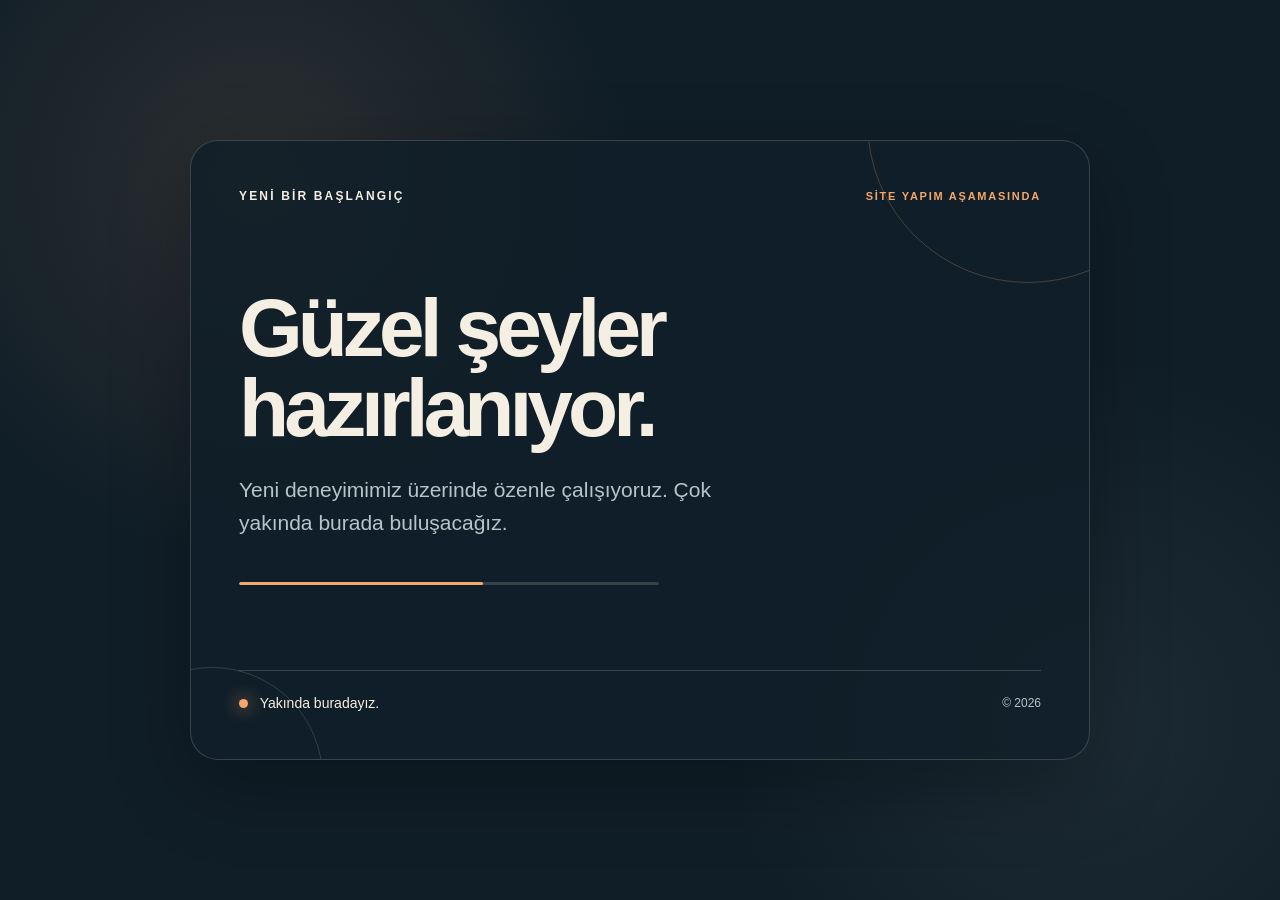
<file: bakim/app_offline.htm>
<!DOCTYPE html>
<html lang="tr">
<head>
  <meta charset="UTF-8" />
  <meta name="viewport" content="width=device-width, initial-scale=1.0" />
  <title>Site Yapım Aşamasında</title>

  <style>
    :root {
      --background: #101e28
;
      --cream: #f5efe3
;
      --muted: #b8c4c7
;
      --accent: #f5a66a
;
      --line: rgba(245, 239, 227, 0.18);
    }

    * {
      box-sizing: border-box;
      margin: 0;
      padding: 0;
    }

    body {
      min-height: 100vh;
      display: flex;
      align-items: center;
      justify-content: center;
      padding: 24px;
      background:
        radial-gradient(circle at 20% 20%, rgba(245, 166, 106, 0.12), transparent 30%),
        radial-gradient(circle at 85% 80%, rgba(184, 196, 199, 0.08), transparent 28%),
        var(--background);
      color: var(--cream);
      font-family: Arial, Helvetica, sans-serif;
    }

    .page {
      width: min(100%, 900px);
      min-height: 620px;
      display: flex;
      flex-direction: column;
      justify-content: space-between;
      padding: 48px;
      position: relative;
      overflow: hidden;
      border: 1px solid var(--line);
      border-radius: 28px;
      background: rgba(16, 30, 40, 0.8);
      box-shadow: 0 25px 80px rgba(0, 0, 0, 0.28);
    }

    .page::before,
    .page::after {
      content: "";
      position: absolute;
      border-radius: 50%;
      pointer-events: none;
    }

    .page::before {
      width: 320px;
      height: 320px;
      top: -180px;
      right: -100px;
      border: 1px solid rgba(245, 166, 106, 0.25);
    }

    .page::after {
      width: 220px;
      height: 220px;
      bottom: -130px;
      left: -90px;
      border: 1px solid rgba(184, 196, 199, 0.2);
    }

    .top {
      display: flex;
      align-items: center;
      justify-content: space-between;
      position: relative;
      z-index: 1;
    }

    .brand {
      color: var(--cream);
      font-size: 12px;
      font-weight: 700;
      letter-spacing: 0.18em;
    }

    .status {
      color: var(--accent);
      font-size: 11px;
      font-weight: 700;
      letter-spacing: 0.16em;
    }

    .content {
      max-width: 650px;
      position: relative;
      z-index: 1;
    }

    h1 {
      margin-bottom: 24px;
      color: var(--cream);
      font-size: clamp(42px, 8vw, 82px);
      line-height: 0.98;
      letter-spacing: -0.06em;
      font-weight: 700;
    }

    .description {
      max-width: 540px;
      color: var(--muted);
      font-size: clamp(17px, 2vw, 21px);
      line-height: 1.6;
    }

    .progress {
      width: min(100%, 420px);
      height: 3px;
      margin-top: 42px;
      overflow: hidden;
      background: rgba(245, 239, 227, 0.16);
      border-radius: 10px;
    }

    .progress span {
      display: block;
      width: 58%;
      height: 100%;
      background: var(--accent);
      border-radius: inherit;
      animation: loading 2.4s ease-in-out infinite alternate;
    }

    .footer {
      display: flex;
      align-items: center;
      justify-content: space-between;
      gap: 20px;
      position: relative;
      z-index: 1;
      padding-top: 24px;
      border-top: 1px solid var(--line);
    }

    .footer-text {
      color: var(--cream);
      font-size: 14px;
      font-weight: 500;
    }

    .dot {
      width: 9px;
      height: 9px;
      display: inline-block;
      margin-right: 8px;
      border-radius: 50%;
      background: var(--accent);
      box-shadow: 0 0 18px var(--accent);
      animation: pulse 1.5s ease-in-out infinite;
    }

    .year {
      color: var(--muted);
      font-size: 12px;
    }

    @keyframes loading {
      from {
        width: 35%;
      }

      to {
        width: 75%;
      }
    }

    @keyframes pulse {
      0%, 100% {
        opacity: 0.45;
        transform: scale(0.85);
      }

      50% {
        opacity: 1;
        transform: scale(1.15);
      }
    }

    @media (max-width: 600px) {
      .page {
        min-height: 580px;
        padding: 30px 24px;
        border-radius: 20px;
      }

      .top,
      .footer {
        align-items: flex-start;
        flex-direction: column;
      }

      h1 {
        font-size: clamp(42px, 14vw, 68px);
      }

      .footer {
        gap: 12px;
      }
    }
  </style>
</head>

<body>
  <main class="page">
    <header class="top">
      <div class="brand">YENİ BİR BAŞLANGIÇ</div>
      <div class="status">SİTE YAPIM AŞAMASINDA</div>
    </header>

    <section class="content">
      <h1>Güzel şeyler hazırlanıyor.</h1>

      <p class="description">
        Yeni deneyimimiz üzerinde özenle çalışıyoruz.
        Çok yakında burada buluşacağız.
      </p>

      <div class="progress" aria-label="Site hazırlık durumu">
        <span></span>
      </div>
    </section>

    <footer class="footer">
      <div class="footer-text">
        <span class="dot"></span>
        Yakında buradayız.
      </div>

      <div class="year">
        © 2026
      </div>
    </footer>
  </main>
</body>
</html>
</file>
